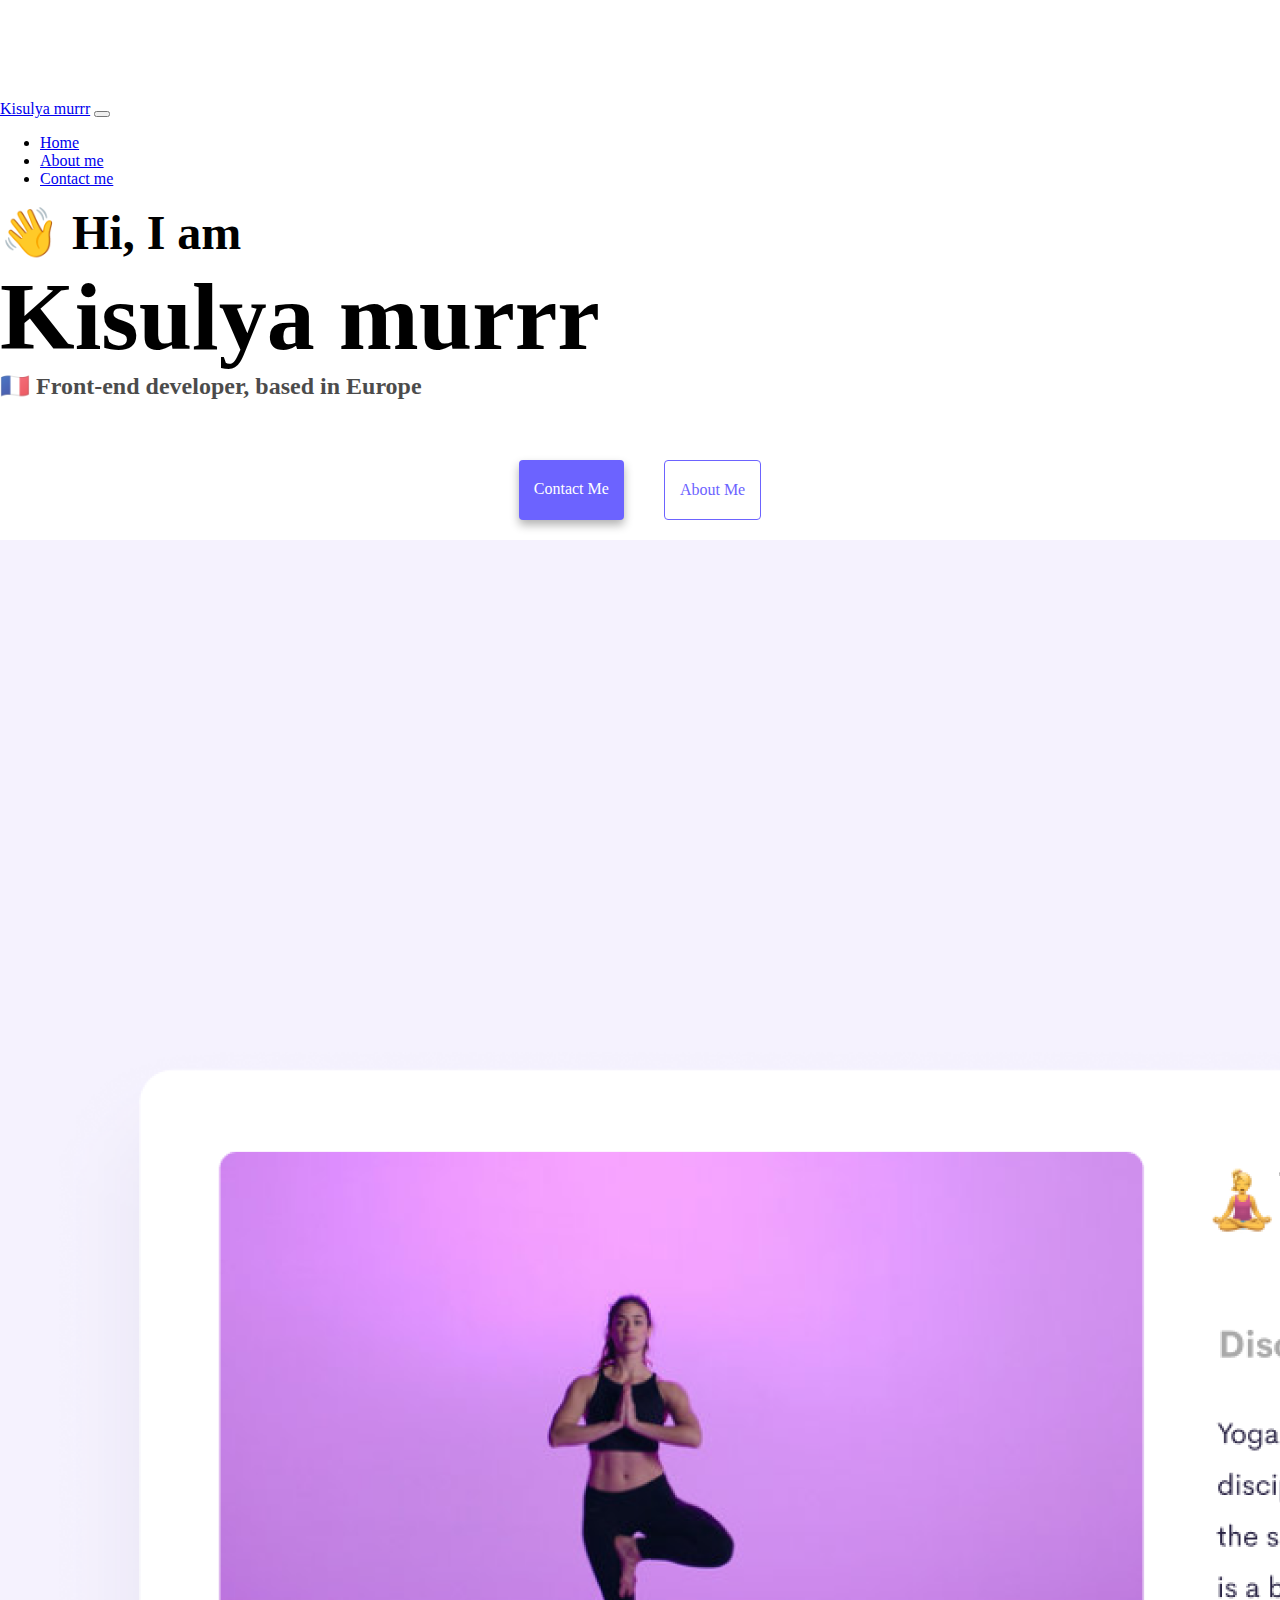
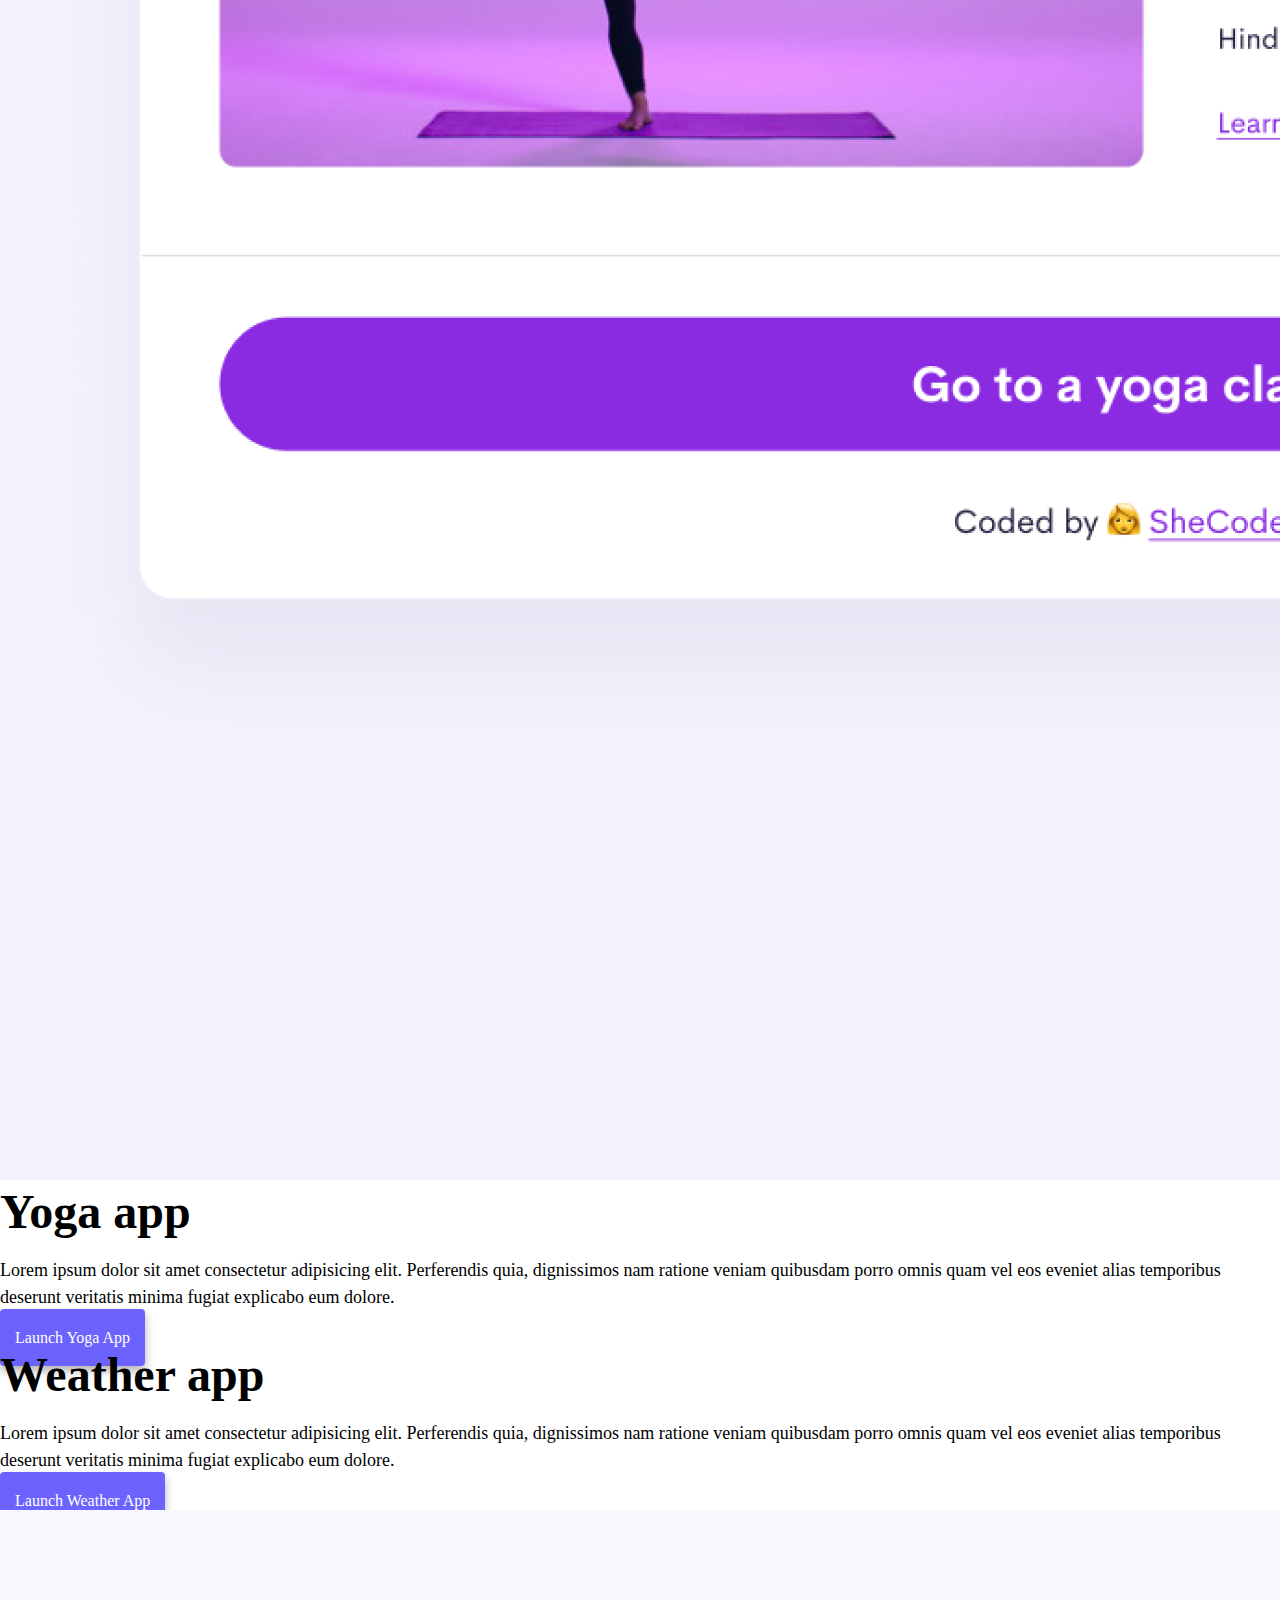
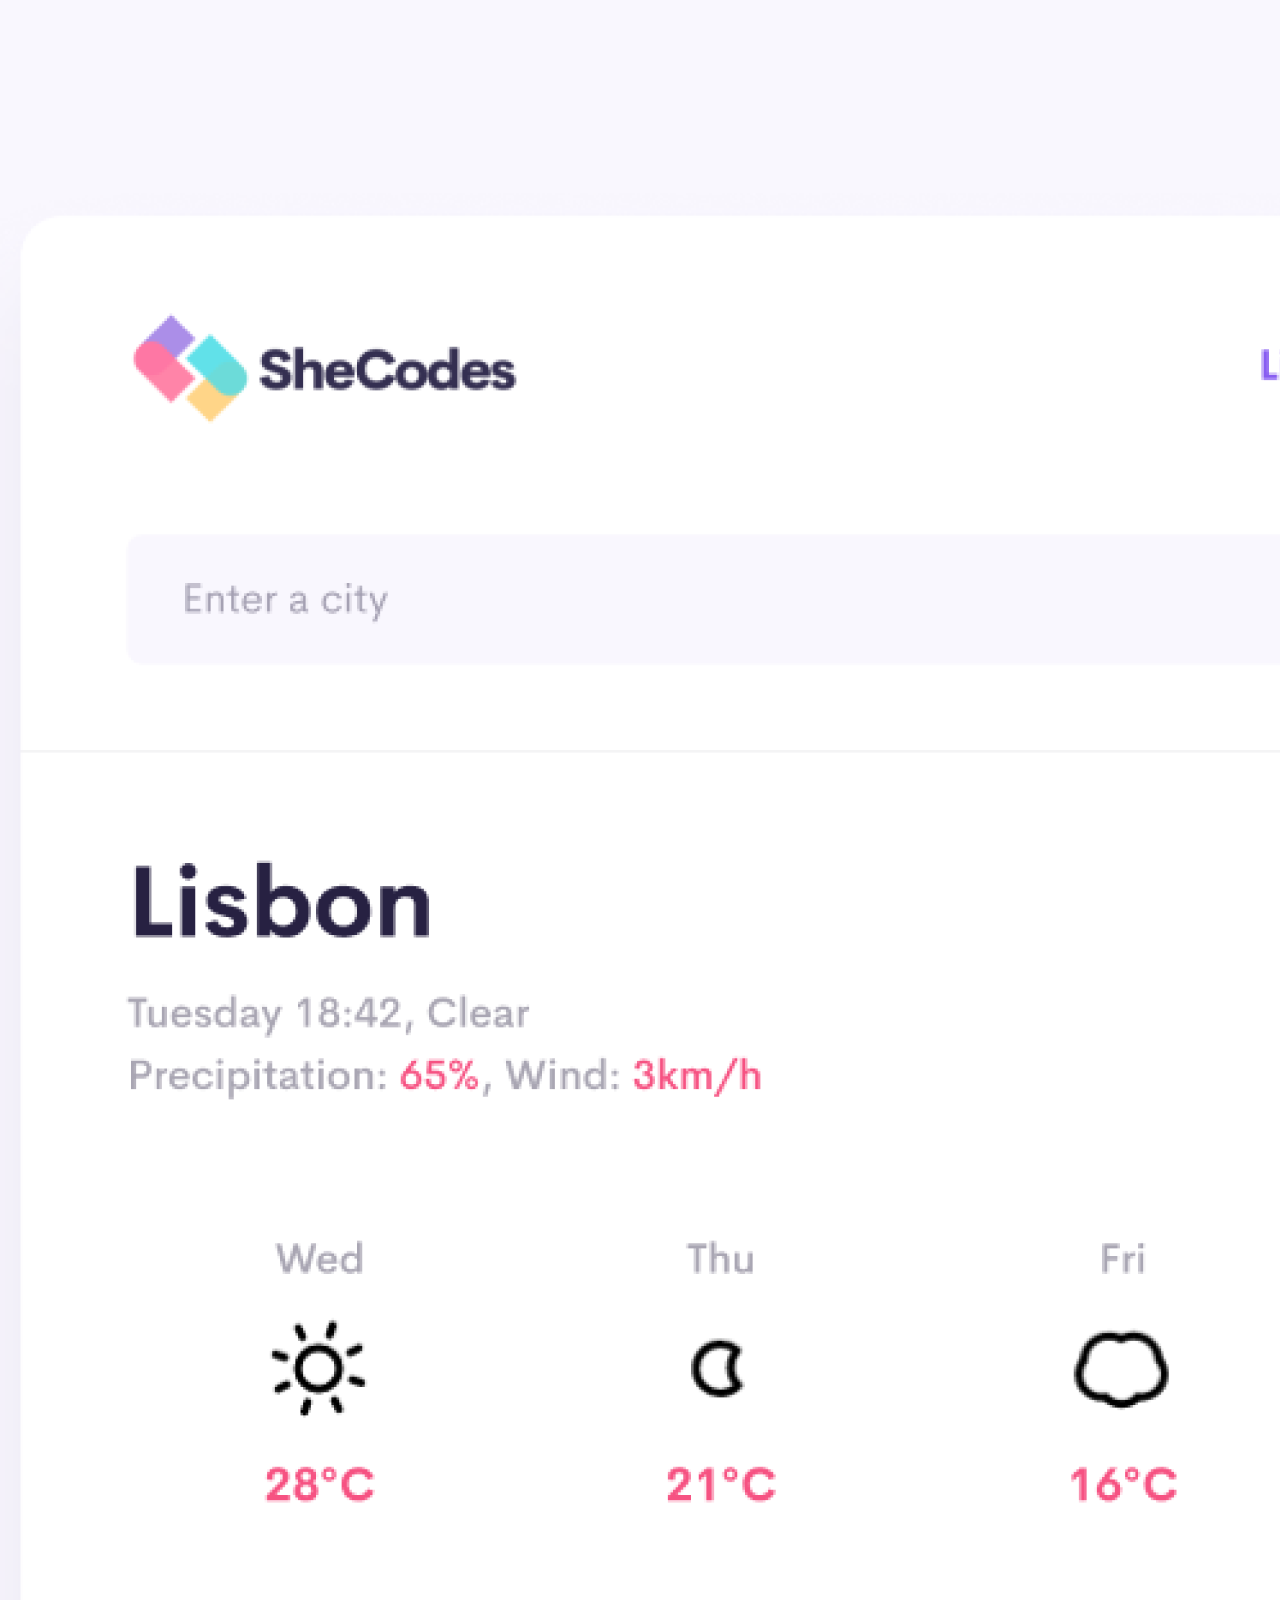
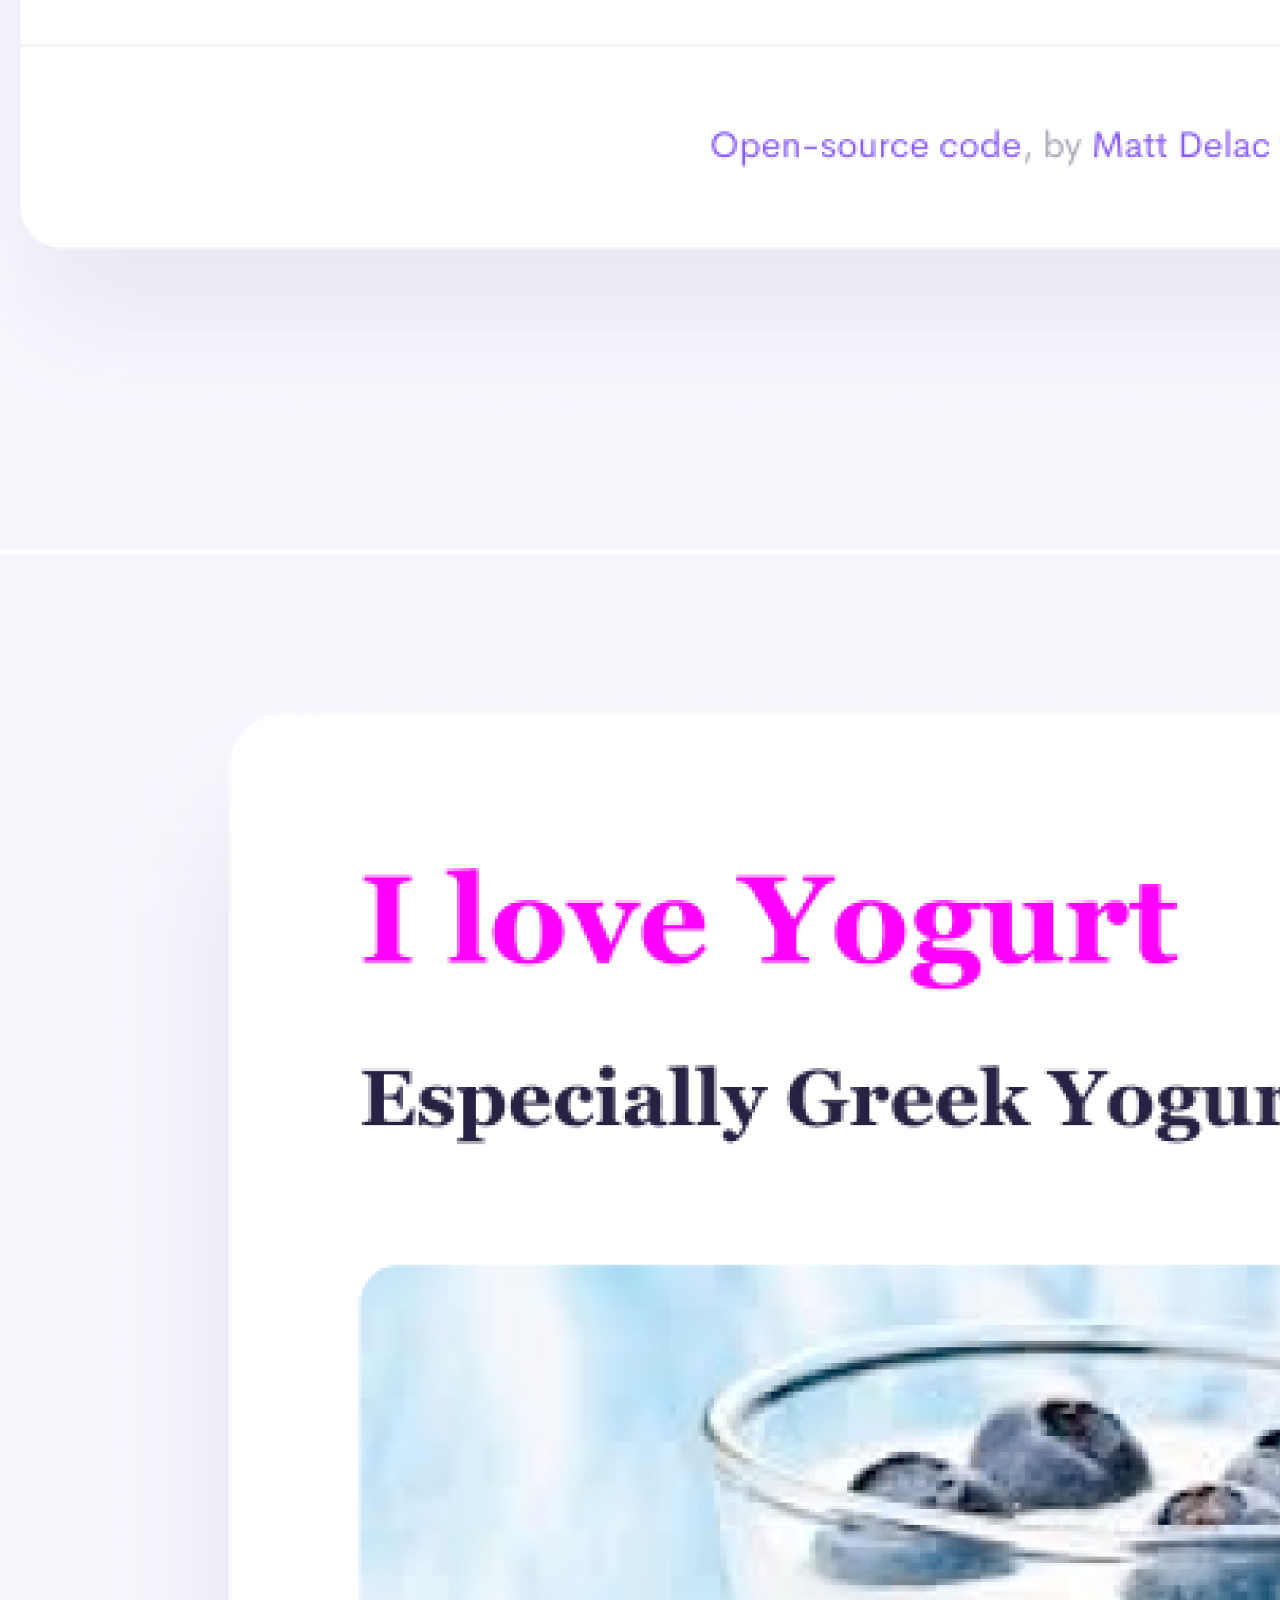
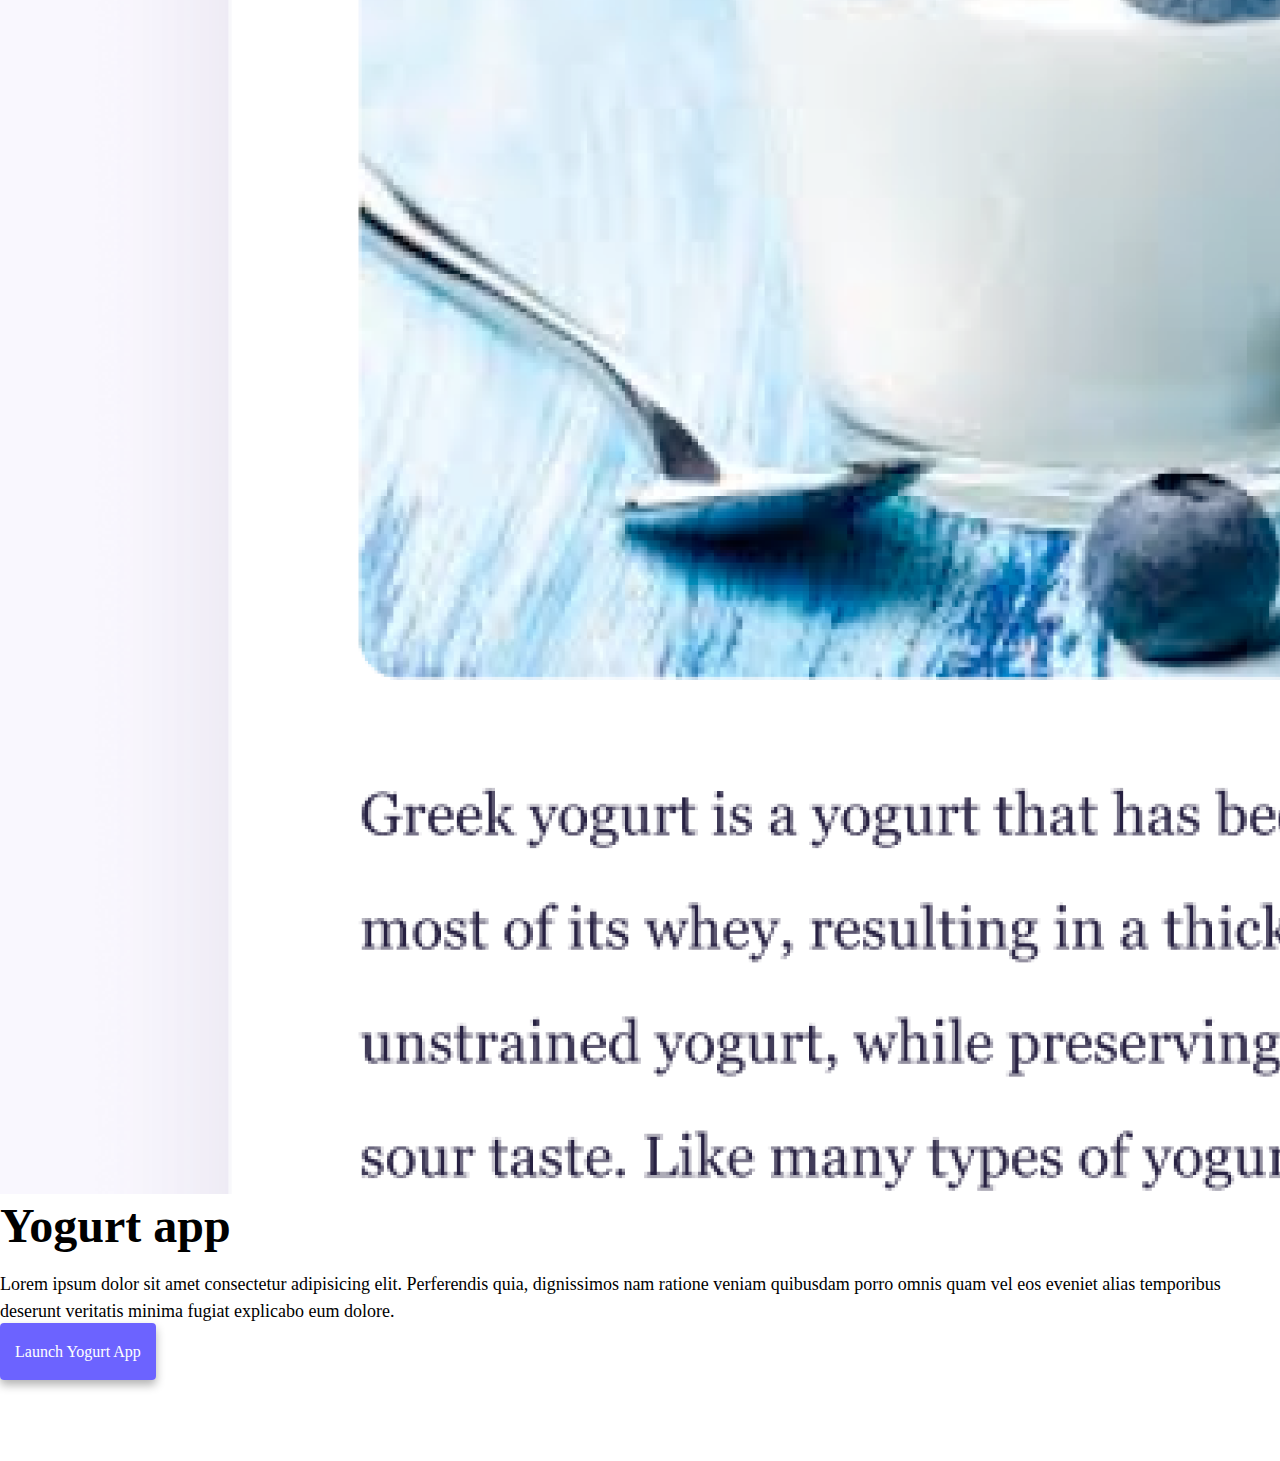
<file: index.html>
<!DOCTYPE html>
<html lang="en">
  <head>
    <meta charset="UTF-8" />
    <meta http-equiv="X-UA-Compatible" content="IE=edge" />
    <meta name="viewport" content="width=device-width, initial-scale=1.0" />
    <meta
      name="description"
      content="Matt Delac is a front-end developer based in Europe, check out his projects and contact him for job inquiries"
    />
    <title>Front-end developer - Kisulya</title>
    <link
      href="https://cdn.jsdelivr.net/npm/bootstrap@5.0.0-beta2/dist/css/bootstrap.min.css"
      rel="stylesheet"
      integrity="sha384-BmbxuPwQa2lc/FVzBcNJ7UAyJxM6wuqIj61tLrc4wSX0szH/Ev+nYRRuWlolflfl"
      crossorigin="anonymous"
    />
    <script
      src="https://cdn.jsdelivr.net/npm/bootstrap@5.0.0-beta2/dist/js/bootstrap.bundle.min.js"
      integrity="sha384-b5kHyXgcpbZJO/tY9Ul7kGkf1S0CWuKcCD38l8YkeH8z8QjE0GmW1gYU5S9FOnJ0"
      crossorigin="anonymous"
    ></script>
    <link rel="stylesheet" href="style.css" />
  </head>
  <body>
    <nav class="navbar navbar-expand-lg navbar-light bg-light fixed-top">
      <div class="container">
        <a class="navbar-brand" href="/" title="Homepage">Kisulya murrr</a>
        <button
          class="navbar-toggler"
          type="button"
          data-bs-toggle="collapse"
          data-bs-target="#navbarNav"
          aria-controls="navbarNav"
          aria-expanded="false"
          aria-label="Toggle navigation"
        >
          <span class="navbar-toggler-icon"></span>
        </button>
        <div class="collapse navbar-collapse" id="navbarNav">
          <ul class="navbar-nav">
            <li class="nav-item">
              <a
                class="nav-link active"
                aria-current="page"
                href="/"
                tilte="Homepage"
                >Home</a
              >
            </li>
            <li class="nav-item">
              <a class="nav-link" href="about.html" title="About Matt Delac"
                >About me</a
              >
            </li>
            <li class="nav-item">
              <a class="nav-link" href="about.html" title="Contact Matt Delac"
                >Contact me</a
              >
            </li>
          </ul>
        </div>
      </div>
    </nav>
    <h2 class="text-center">👋 Hi, I am</h2>
    <h1 class="text-center">Kisulya murrr</h1>
    <h3 class="text-center">🇫🇷 Front-end developer, based in Europe</h3>
    <div class="navigation-links mb-5">
      <a href="about.html" class="primary-link" title="Contact Matt Delac"
        >Contact me</a
      >
      <a href="about.html" class="secondary-link" title="About Matt Delac"
        >About me</a
      >
    </div>
    <div class="container">
      <div class="row">
        <div class="col-sm-6">
          <img
            src="images/yoga.png"
            alt="Yoga project "
            class="img-fluid rounded d-none d-sm-block"
          />
        </div>
        <div class="col-sm-6">
          <h2 class="mb-3">Yoga app</h2>
          <p>
            Lorem ipsum dolor sit amet consectetur adipisicing elit. Perferendis
            quia, dignissimos nam ratione veniam quibusdam porro omnis quam vel
            eos eveniet alias temporibus deserunt veritatis minima fugiat
            explicabo eum dolore.
          </p>
          <div class="mt-5">
            <a href="#" class="primary-link project-link" title="Yoga project"
              >Launch Yoga App</a
            >
          </div>
        </div>
      </div>
      <div class="row mt-5">
        <div class="col-sm-6">
          <h2 class="mb-3">Weather app</h2>
          <p>
            Lorem ipsum dolor sit amet consectetur adipisicing elit. Perferendis
            quia, dignissimos nam ratione veniam quibusdam porro omnis quam vel
            eos eveniet alias temporibus deserunt veritatis minima fugiat
            explicabo eum dolore.
          </p>
          <div class="mt-5">
            <a
              href="#"
              class="primary-link project-link"
              title="Weather project"
              >Launch Weather App</a
            >
          </div>
        </div>
        <div class="col-sm-6">
          <img
            src="images/weather.png"
            class="img-fluid rounded d-none d-sm-block"
            alt="Weather project"
          />
        </div>
      </div>
      <div class="row mt-5">
        <div class="col-sm-6">
          <img
            src="images/yogurt.png"
            class="img-fluid rounded d-none d-sm-block"
            alt="Yogurt project"
          />
        </div>
        <div class="col-sm-6">
          <h2 class="mb-3">Yogurt app</h2>
          <p>
            Lorem ipsum dolor sit amet consectetur adipisicing elit. Perferendis
            quia, dignissimos nam ratione veniam quibusdam porro omnis quam vel
            eos eveniet alias temporibus deserunt veritatis minima fugiat
            explicabo eum dolore.
          </p>
          <div class="mt-5">
            <a
              href="#"
              class="primary-link project-link"
              title="Weather project"
              >Launch Yogurt App</a
            >
          </div>
        </div>
      </div>
    </div>
  </body>
</html>
</file>
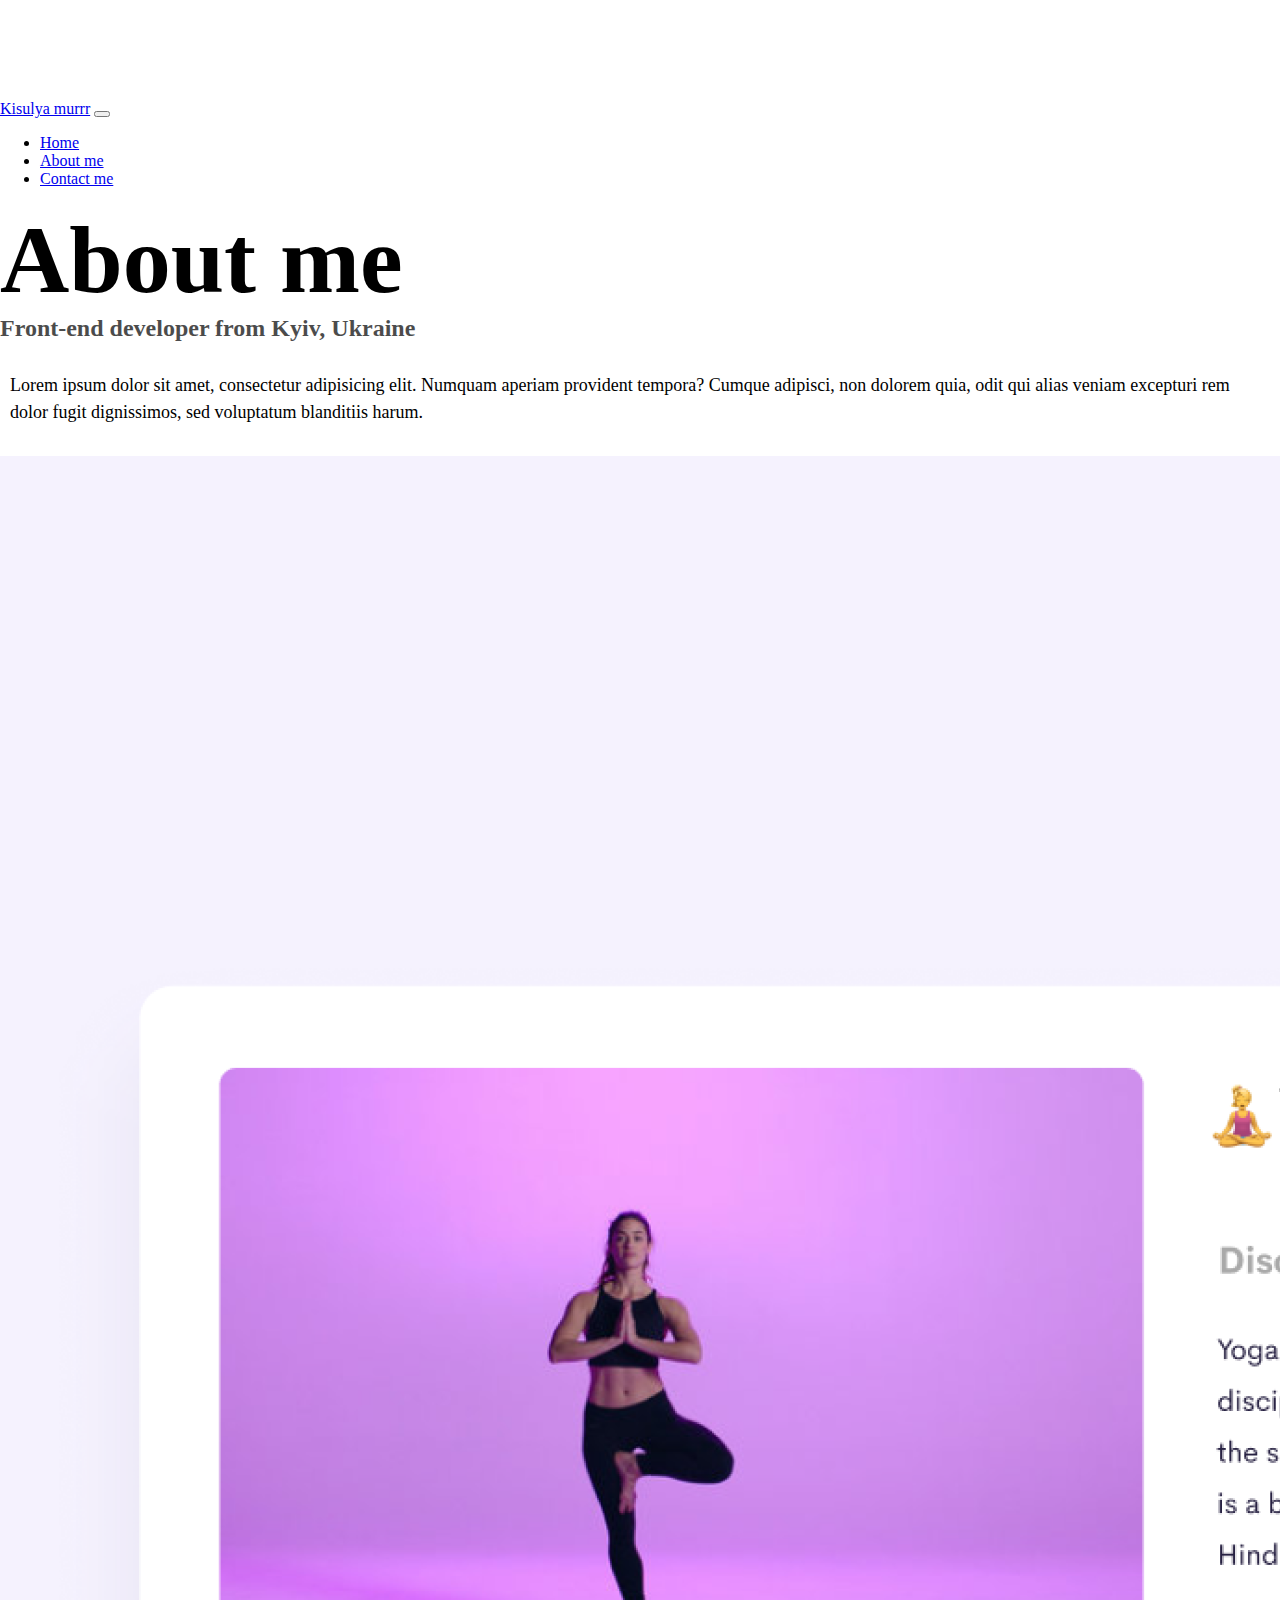
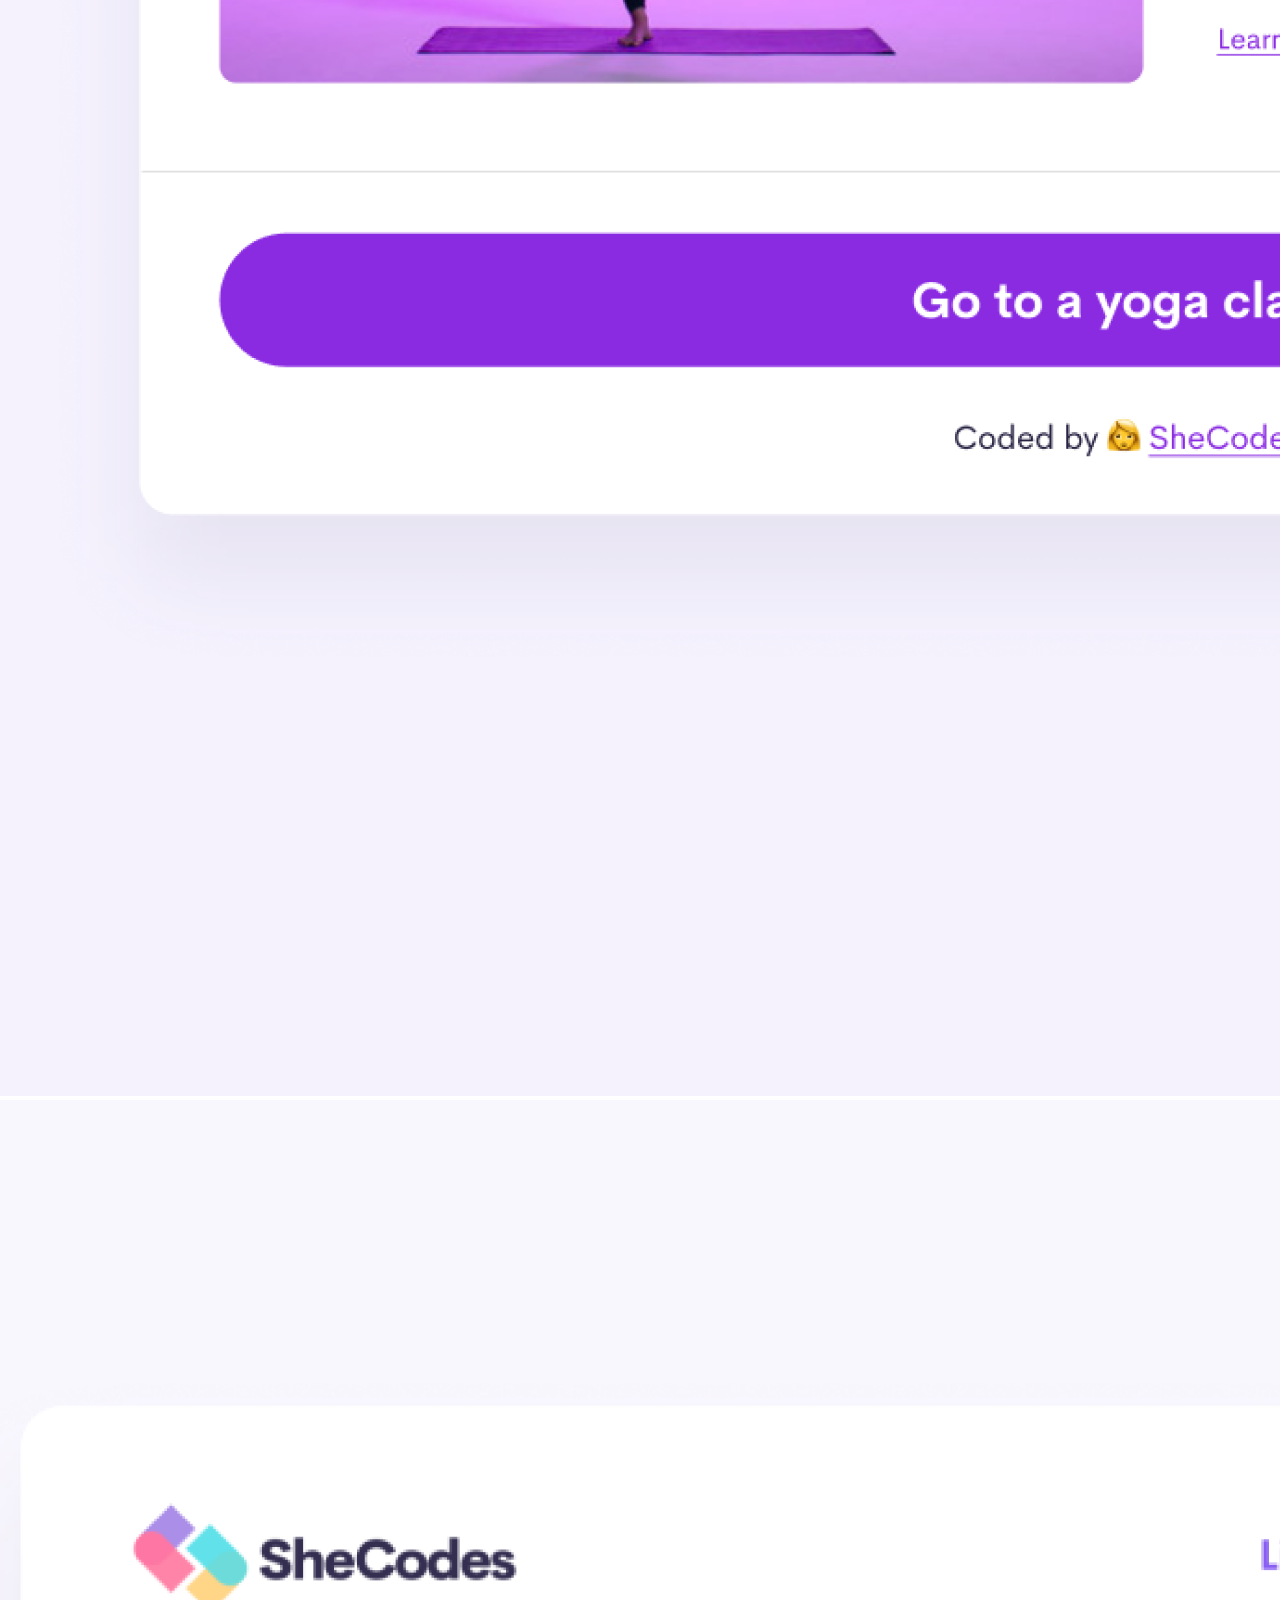
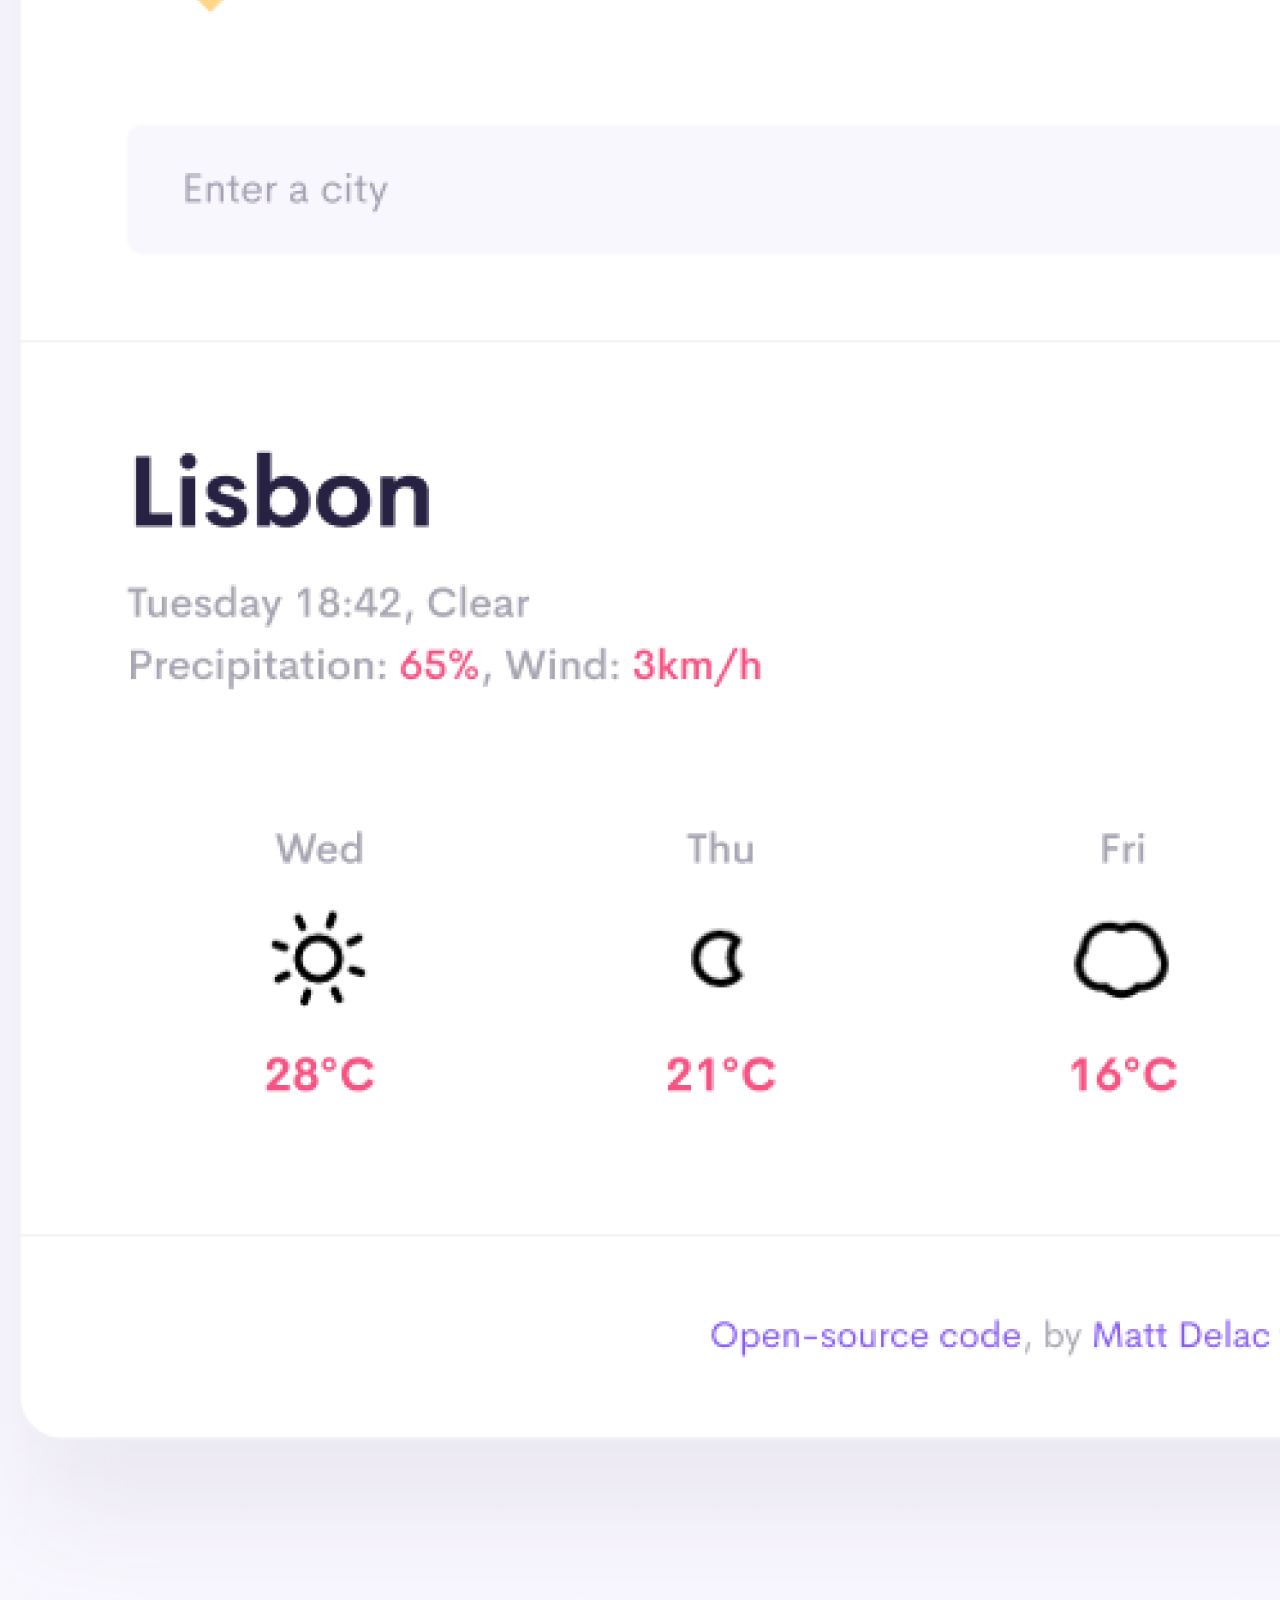
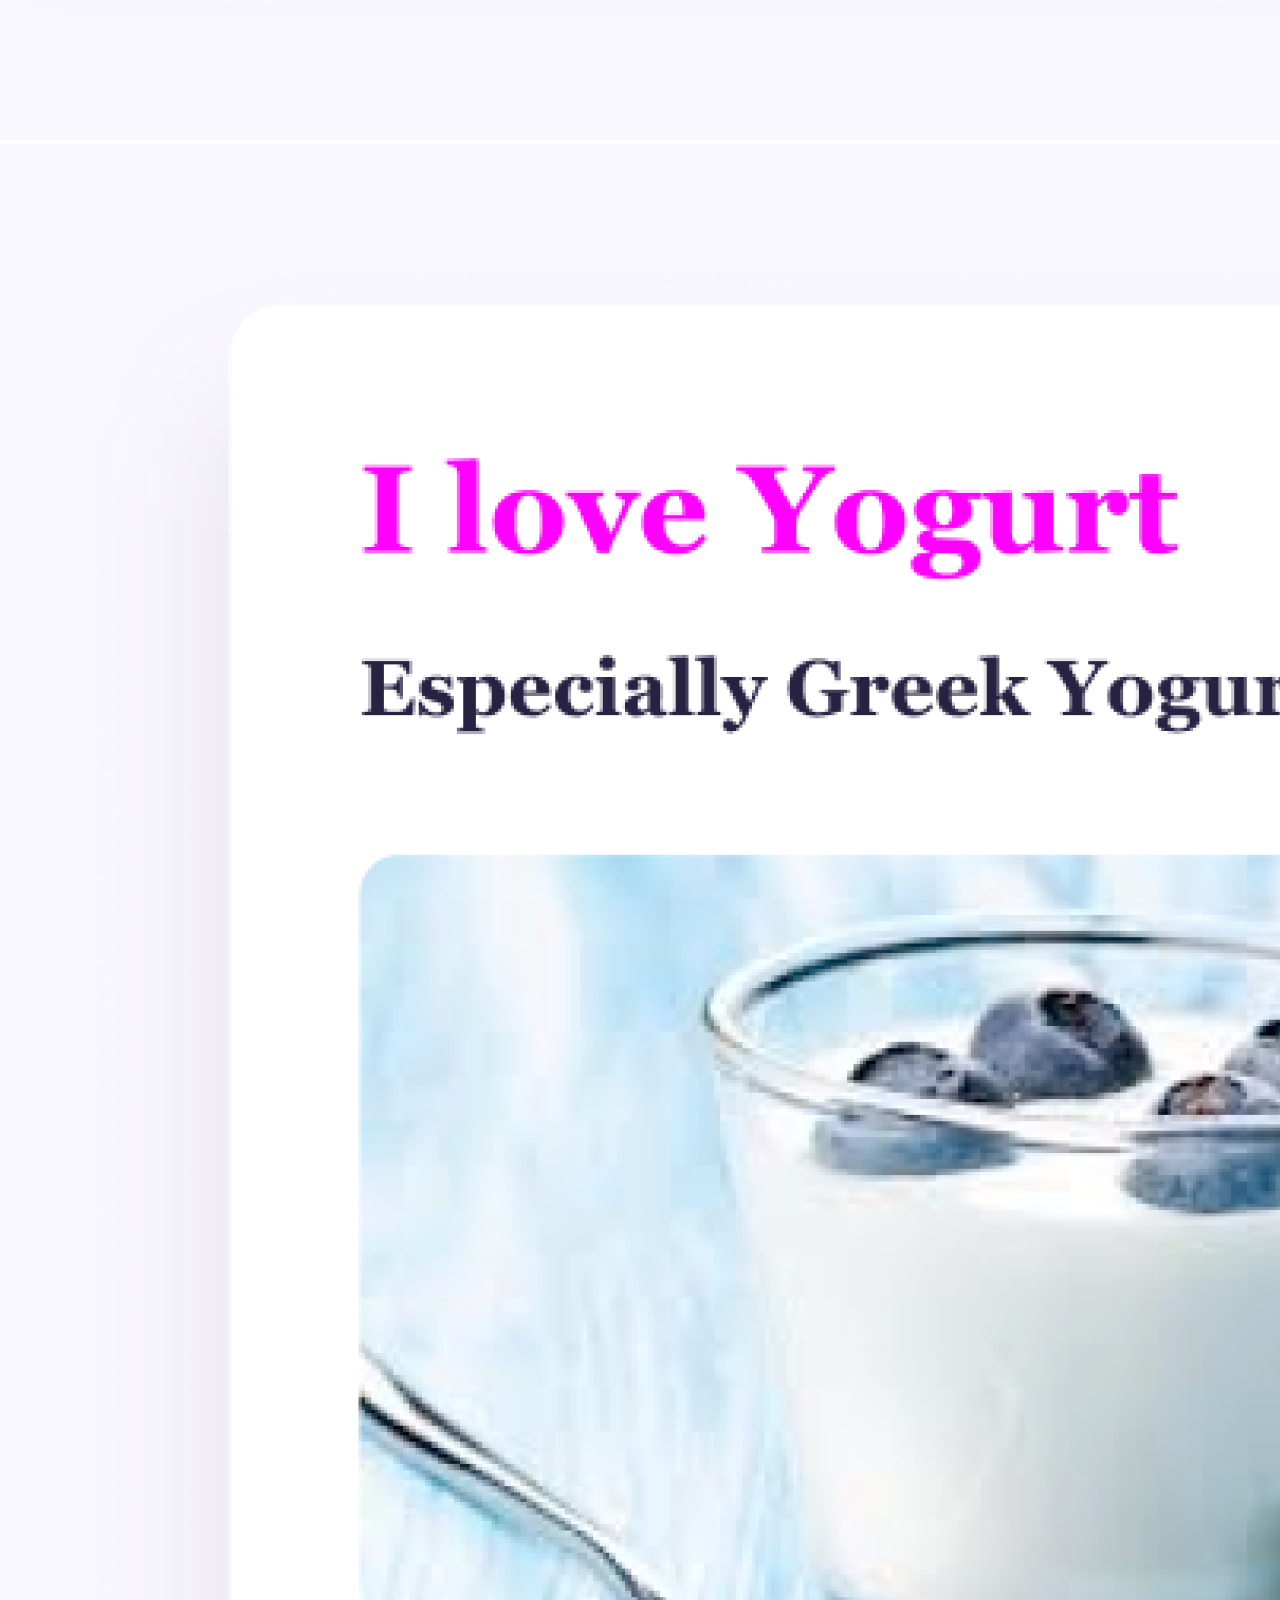
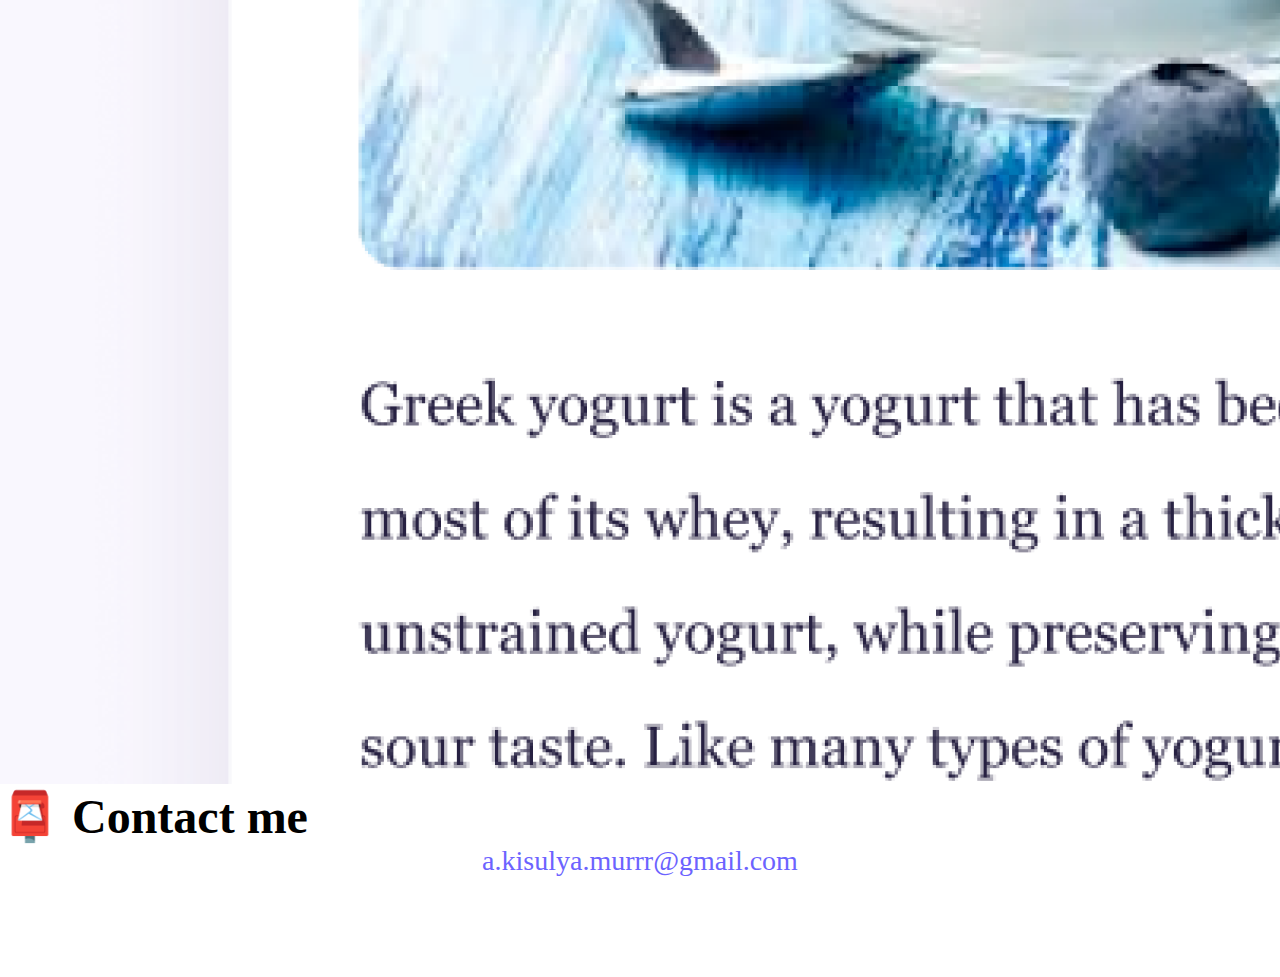
<file: about.html>
<!DOCTYPE html>
<html lang="en">
  <head>
    <meta charset="UTF-8" />
    <meta http-equiv="X-UA-Compatible" content="IE=edge" />
    <meta name="viewport" content="width=device-width, initial-scale=1.0" />
    <link
      href="https://cdn.jsdelivr.net/npm/bootstrap@5.0.0-beta2/dist/css/bootstrap.min.css"
      rel="stylesheet"
      integrity="sha384-BmbxuPwQa2lc/FVzBcNJ7UAyJxM6wuqIj61tLrc4wSX0szH/Ev+nYRRuWlolflfl"
      crossorigin="anonymous"
    />
    <script
      src="https://cdn.jsdelivr.net/npm/bootstrap@5.0.0-beta2/dist/js/bootstrap.bundle.min.js"
      integrity="sha384-b5kHyXgcpbZJO/tY9Ul7kGkf1S0CWuKcCD38l8YkeH8z8QjE0GmW1gYU5S9FOnJ0"
      crossorigin="anonymous"
    ></script>
    <link rel="stylesheet" href="style.css" />
    <title>About me - Alina Arkhypenko</title>
    <meta
      name="description"
      content="About Matt Delac, a front-end developer based in Europe"
    />
  </head>
  <body>
    <nav class="navbar navbar-expand-lg navbar-light bg-light fixed-top">
      <div class="container">
        <a class="navbar-brand" href="/" title="Homepage">Kisulya murrr</a>
        <button
          class="navbar-toggler"
          type="button"
          data-bs-toggle="collapse"
          data-bs-target="#navbarNav"
          aria-controls="navbarNav"
          aria-expanded="false"
          aria-label="Toggle navigation"
        >
          <span class="navbar-toggler-icon"></span>
        </button>
        <div class="collapse navbar-collapse" id="navbarNav">
          <ul class="navbar-nav">
            <li class="nav-item">
              <a class="nav-link" aria-current="page" href="/" tilte="Homepage"
                >Home</a
              >
            </li>
            <li class="nav-item">
              <a
                class="nav-link active"
                href="about.html"
                title="About Matt Delac"
                >About me</a
              >
            </li>
            <li class="nav-item">
              <a class="nav-link" href="about.html" title="Contact Matt Delac"
                >Contact me</a
              >
            </li>
          </ul>
        </div>
      </div>
    </nav>
    <h1 class="text-center">About me</h1>
    <h3 class="text-center">Front-end developer from Kyiv, Ukraine</h3>
    <div class="about-paragraphs text-center">
      <p>
        Lorem ipsum dolor sit amet, consectetur adipisicing elit. Numquam
        aperiam provident tempora? Cumque adipisci, non dolorem quia, odit qui
        alias veniam excepturi rem dolor fugit dignissimos, sed voluptatum
        blanditiis harum.
      </p>
    </div>
    <div class="container">
      <div class="row">
        <div class="col-sm-4">
          <img
            src="images/yoga.png"
            class="img-fluid p-2 mb-4 shadow rounded"
            alt="Yoga project"
          />
        </div>
        <div class="col-sm-4">
          <img
            src="images/weather.png"
            class="img-fluid p-2 mb-4 shadow rounded"
            alt="Weather project"
          />
        </div>
        <div class="col-sm-4">
          <img
            src="images/yogurt.png"
            class="img-fluid p-2 mb-4 shadow rounded"
            alt="Yogurt project"
          />
        </div>
      </div>
    </div>
    <div id="contact" class="mt-5">
      <h2 class="text-center">📮 Contact me</h2>
      <a href="mailto:a.kisulya.murrr@gmail.com" class="email-link">
        a.kisulya.murrr@gmail.com
      </a>
    </div>
  </body>
</html>
</file>
<file: style.css>
:root {
  --primary-color: #6c63ff;
  --secondary-color: #f5f2fe;
  --box-shadow: 0 5px 10px rgba(0, 0, 0, 0.3);
}

body {
  margin: 100px 0;
}

h1,
h2,
h3 {
  margin: 0;
}

h1 {
  font-size: 96px;
}

h2 {
  font-size: 48px;
}

h3 {
  font-size: 24px;
  opacity: 0.7;
}

p {
  font-size: 18px;
  line-height: 1.5;
}

.navigation-links {
  display: flex;
  margin-top: 40px;
  justify-content: center;
}

.navigation-links a {
  margin: 20px;
}

.primary-link {
  border-radius: 4px;
  padding: 20px 15px;
  text-decoration: none;
  text-transform: capitalize;
  background: var(--primary-color);
  box-shadow: var(--box-shadow);
  color: white;
}

.primary-link:hover {
  color: white;
}

.secondary-link {
  border-radius: 4px;
  padding: 20px 15px;
  text-decoration: none;
  text-transform: capitalize;
  color: var(--primary-color);
  border: 1px solid var(--primary-color);
}

.homepage-link {
  color: var(--primary-color);
  text-align: center;
  display: block;
}

.about-paragraphs {
  margin: 30px 0;
}

.about-paragraphs p {
  margin: 10px;
}

.email-link {
  display: flex;
  justify-content: center;
  color: var(--primary-color);
  font-size: 28px;
  text-decoration: none;
}

.email-link:hover {
  text-decoration: underline;
}

@media (max-width: 576px) {
  h1 {
    font-size: 48px;
    line-height: 1.5;
  }

  h2 {
    font-size: 32px;
    text-align: center;
  }

  p {
    text-align: center;
  }

  .project-link {
    display: block;
    text-align: center;
    margin: 0 20px;
  }
}
</file>
